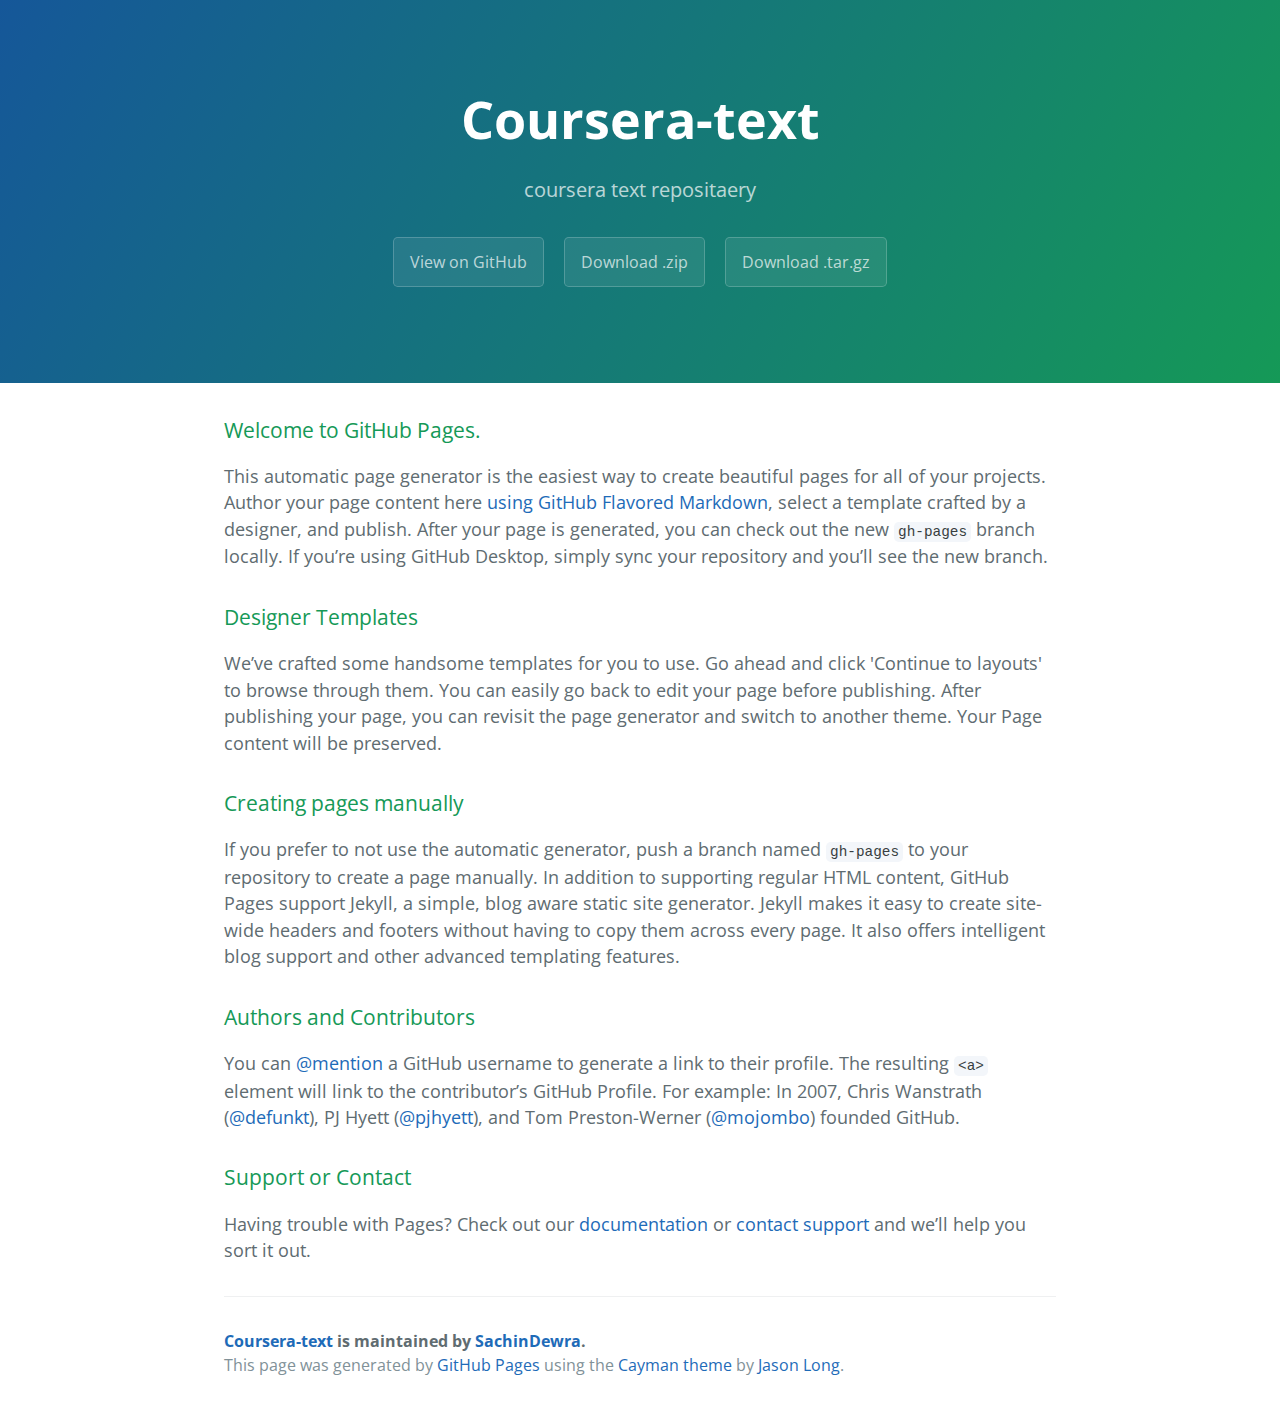
<file: index.html>
<!DOCTYPE html>
<html lang="en-us">
  <head>
    <meta charset="UTF-8">
    <title>Coursera-text by SachinDewra</title>
    <meta name="viewport" content="width=device-width, initial-scale=1">
    <link rel="stylesheet" type="text/css" href="stylesheets/normalize.css" media="screen">
    <link href='https://fonts.googleapis.com/css?family=Open+Sans:400,700' rel='stylesheet' type='text/css'>
    <link rel="stylesheet" type="text/css" href="stylesheets/stylesheet.css" media="screen">
    <link rel="stylesheet" type="text/css" href="stylesheets/github-light.css" media="screen">
  </head>
  <body>
    <section class="page-header">
      <h1 class="project-name">Coursera-text</h1>
      <h2 class="project-tagline">coursera text repositaery</h2>
      <a href="https://github.com/SachinDewra/coursera-text" class="btn">View on GitHub</a>
      <a href="https://github.com/SachinDewra/coursera-text/zipball/master" class="btn">Download .zip</a>
      <a href="https://github.com/SachinDewra/coursera-text/tarball/master" class="btn">Download .tar.gz</a>
    </section>

    <section class="main-content">
      <h3>
<a id="welcome-to-github-pages" class="anchor" href="#welcome-to-github-pages" aria-hidden="true"><span aria-hidden="true" class="octicon octicon-link"></span></a>Welcome to GitHub Pages.</h3>

<p>This automatic page generator is the easiest way to create beautiful pages for all of your projects. Author your page content here <a href="https://guides.github.com/features/mastering-markdown/">using GitHub Flavored Markdown</a>, select a template crafted by a designer, and publish. After your page is generated, you can check out the new <code>gh-pages</code> branch locally. If you’re using GitHub Desktop, simply sync your repository and you’ll see the new branch.</p>

<h3>
<a id="designer-templates" class="anchor" href="#designer-templates" aria-hidden="true"><span aria-hidden="true" class="octicon octicon-link"></span></a>Designer Templates</h3>

<p>We’ve crafted some handsome templates for you to use. Go ahead and click 'Continue to layouts' to browse through them. You can easily go back to edit your page before publishing. After publishing your page, you can revisit the page generator and switch to another theme. Your Page content will be preserved.</p>

<h3>
<a id="creating-pages-manually" class="anchor" href="#creating-pages-manually" aria-hidden="true"><span aria-hidden="true" class="octicon octicon-link"></span></a>Creating pages manually</h3>

<p>If you prefer to not use the automatic generator, push a branch named <code>gh-pages</code> to your repository to create a page manually. In addition to supporting regular HTML content, GitHub Pages support Jekyll, a simple, blog aware static site generator. Jekyll makes it easy to create site-wide headers and footers without having to copy them across every page. It also offers intelligent blog support and other advanced templating features.</p>

<h3>
<a id="authors-and-contributors" class="anchor" href="#authors-and-contributors" aria-hidden="true"><span aria-hidden="true" class="octicon octicon-link"></span></a>Authors and Contributors</h3>

<p>You can <a href="https://help.github.com/articles/basic-writing-and-formatting-syntax/#mentioning-users-and-teams" class="user-mention">@mention</a> a GitHub username to generate a link to their profile. The resulting <code>&lt;a&gt;</code> element will link to the contributor’s GitHub Profile. For example: In 2007, Chris Wanstrath (<a href="https://github.com/defunkt" class="user-mention">@defunkt</a>), PJ Hyett (<a href="https://github.com/pjhyett" class="user-mention">@pjhyett</a>), and Tom Preston-Werner (<a href="https://github.com/mojombo" class="user-mention">@mojombo</a>) founded GitHub.</p>

<h3>
<a id="support-or-contact" class="anchor" href="#support-or-contact" aria-hidden="true"><span aria-hidden="true" class="octicon octicon-link"></span></a>Support or Contact</h3>

<p>Having trouble with Pages? Check out our <a href="https://help.github.com/pages">documentation</a> or <a href="https://github.com/contact">contact support</a> and we’ll help you sort it out.</p>

      <footer class="site-footer">
        <span class="site-footer-owner"><a href="https://github.com/SachinDewra/coursera-text">Coursera-text</a> is maintained by <a href="https://github.com/SachinDewra">SachinDewra</a>.</span>

        <span class="site-footer-credits">This page was generated by <a href="https://pages.github.com">GitHub Pages</a> using the <a href="https://github.com/jasonlong/cayman-theme">Cayman theme</a> by <a href="https://twitter.com/jasonlong">Jason Long</a>.</span>
      </footer>

    </section>

  
  </body>
</html>
</file>
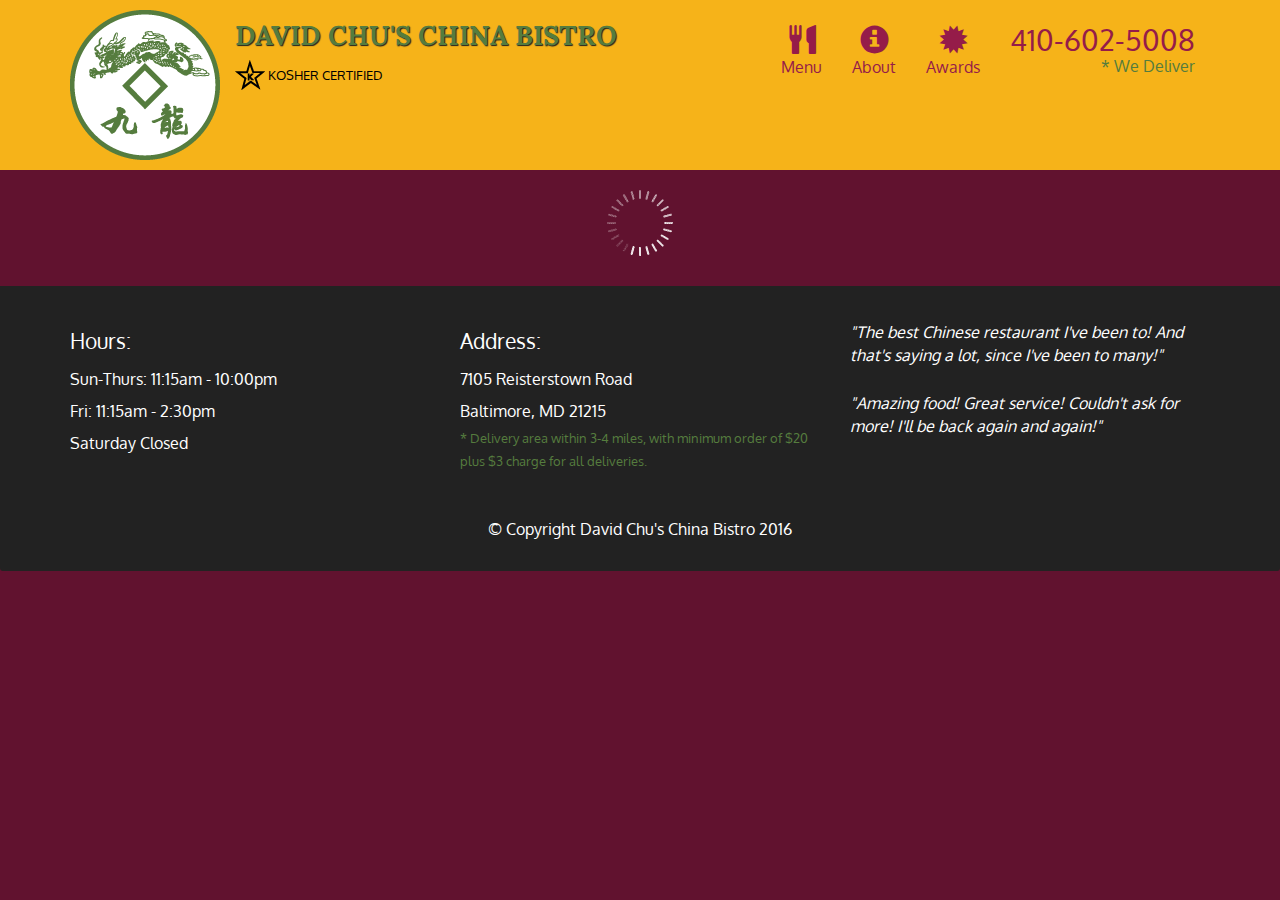
<file: module5/index.html>
<!doctype html>
<html lang="en">
  <head>
    <meta charset="utf-8">
    <meta http-equiv="X-UA-Compatible" content="IE=edge">
    <meta name="viewport" content="width=device-width, initial-scale=1">
    <title>David Chu's China Bistro</title>
    <link rel="stylesheet" href="css/bootstrap.min.css">
    <link rel="stylesheet" href="css/styles.css">
    <link href='https://fonts.googleapis.com/css?family=Oxygen:400,300,700' rel='stylesheet' type='text/css'>
    <link href='https://fonts.googleapis.com/css?family=Lora' rel='stylesheet' type='text/css'>
  </head>
<body>
  <header>
    <nav id="header-nav" class="navbar navbar-default">
      <div class="container">
        <div class="navbar-header">
          <a href="index.html" class="pull-left visible-md visible-lg">
            <div id="logo-img" alt="Logo image"></div>
          </a>

          <div class="navbar-brand">
            <a href="index.html"><h1>David Chu's China Bistro</h1></a>
            <p>
              <img src="images/star-k-logo.png" alt="Kosher certification">
              <span>Kosher Certified</span>
            </p>
          </div>

          <button id="navbarToggle" type="button" class="navbar-toggle collapsed" data-toggle="collapse" data-target="#collapsable-nav" aria-expanded="false">
            <span class="sr-only">Toggle navigation</span>
            <span class="icon-bar"></span>
            <span class="icon-bar"></span>
            <span class="icon-bar"></span>
          </button>
        </div>
        
        <div id="collapsable-nav" class="collapse navbar-collapse">
           <ul id="nav-list" class="nav navbar-nav navbar-right">
            <li id="navHomeButton" class="visible-xs active">
              <a href="index.html">
                <span class="glyphicon glyphicon-home"></span> Home</a>
            </li>
            <li id="navMenuButton">
              <a href="#" onclick="$dc.loadMenuCategories();">
                <span class="glyphicon glyphicon-cutlery"></span><br class="hidden-xs"> Menu</a>
            </li>
            <li>
              <a href="#">
                <span class="glyphicon glyphicon-info-sign"></span><br class="hidden-xs"> About</a>
            </li>
            <li>
              <a href="#">
                <span class="glyphicon glyphicon-certificate"></span><br class="hidden-xs"> Awards</a>
            </li>
            <li id="phone" class="hidden-xs">
              <a href="tel:410-602-5008">
                <span>410-602-5008</span></a><div>* We Deliver</div>
            </li>
          </ul><!-- #nav-list -->
        </div><!-- .collapse .navbar-collapse -->
      </div><!-- .container -->
    </nav><!-- #header-nav -->
  </header>

  <div id="call-btn" class="visible-xs">
    <a class="btn" href="tel:410-602-5008">
    <span class="glyphicon glyphicon-earphone"></span>
    410-602-5008
    </a>
  </div>
  <div id="xs-deliver" class="text-center visible-xs">* We Deliver</div>

  <div id="main-content" class="container"></div>

  <footer class="panel-footer">
    <div class="container">
      <div class="row">
        <section id="hours" class="col-sm-4">
          <span>Hours:</span><br>
          Sun-Thurs: 11:15am - 10:00pm<br>
          Fri: 11:15am - 2:30pm<br>
          Saturday Closed
          <hr class="visible-xs">
        </section>
        <section id="address" class="col-sm-4">
          <span>Address:</span><br>
          7105 Reisterstown Road<br>
          Baltimore, MD 21215
          <p>* Delivery area within 3-4 miles, with minimum order of $20 plus $3 charge for all deliveries.</p>
          <hr class="visible-xs">
        </section>
        <section id="testimonials" class="col-sm-4">
          <p>"The best Chinese restaurant I've been to! And that's saying a lot, since I've been to many!"</p>
          <p>"Amazing food! Great service! Couldn't ask for more! I'll be back again and again!"</p>
        </section>
      </div>
      <div class="text-center">&copy; Copyright David Chu's China Bistro 2016</div>
    </div>
  </footer>

  <!-- jQuery (Bootstrap JS plugins depend on it) -->
  <script src="js/jquery-2.1.4.min.js"></script>
  <script src="js/bootstrap.min.js"></script>
  <script src="js/ajax-utils.js"></script>
  <script src="js/script.js"></script>
</body>
</html>
</file>
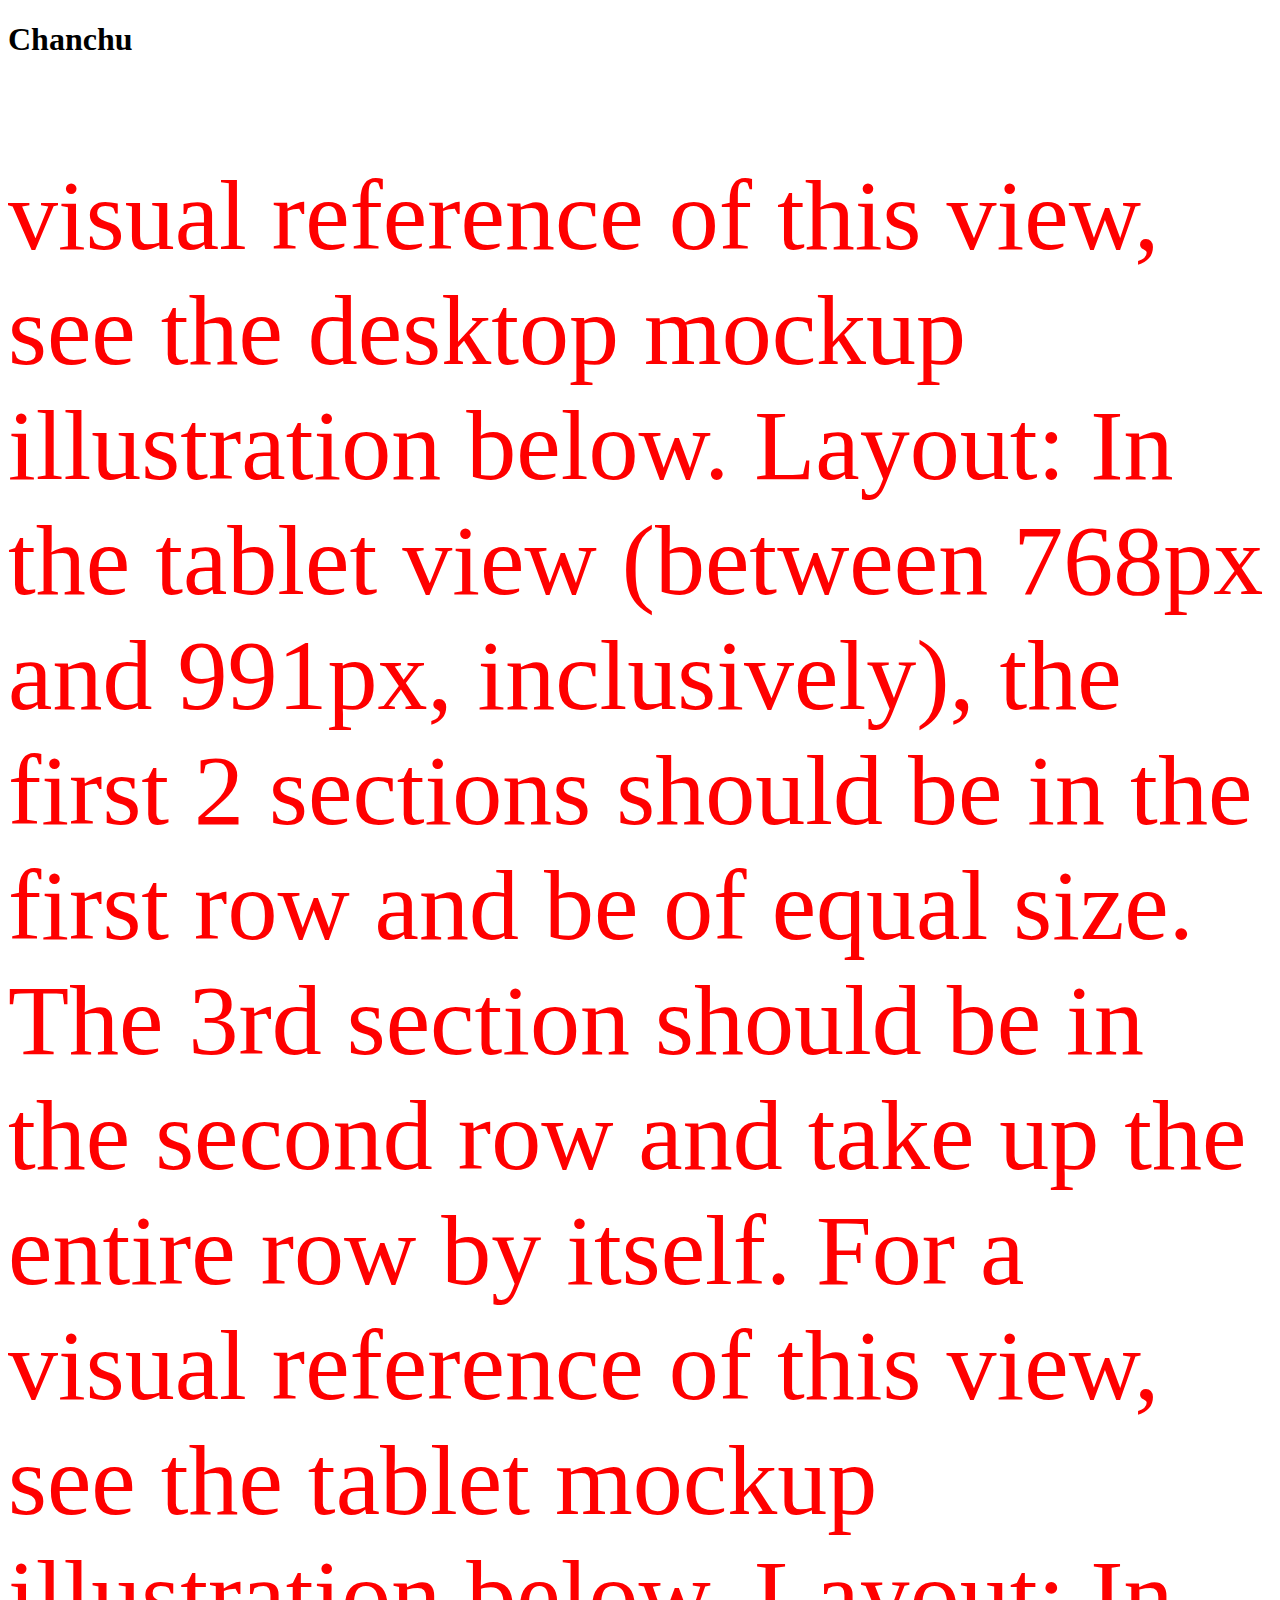
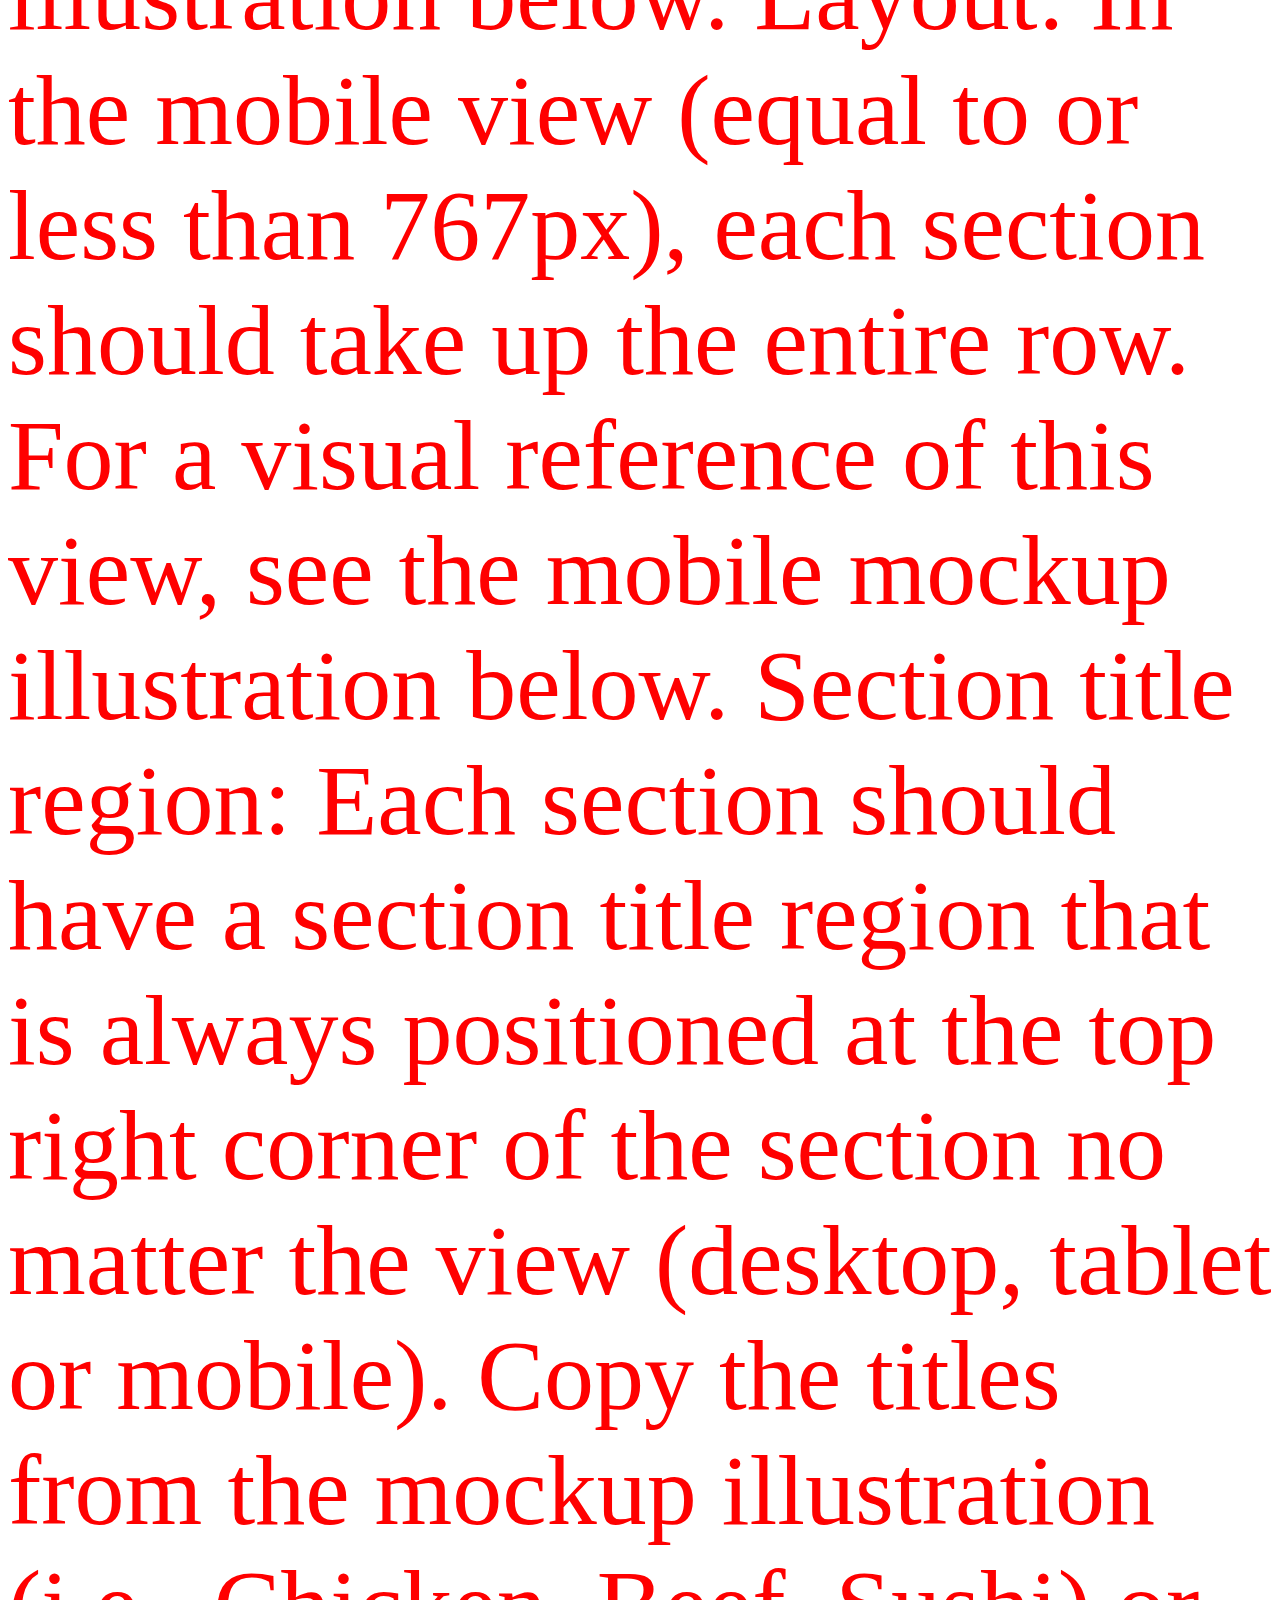
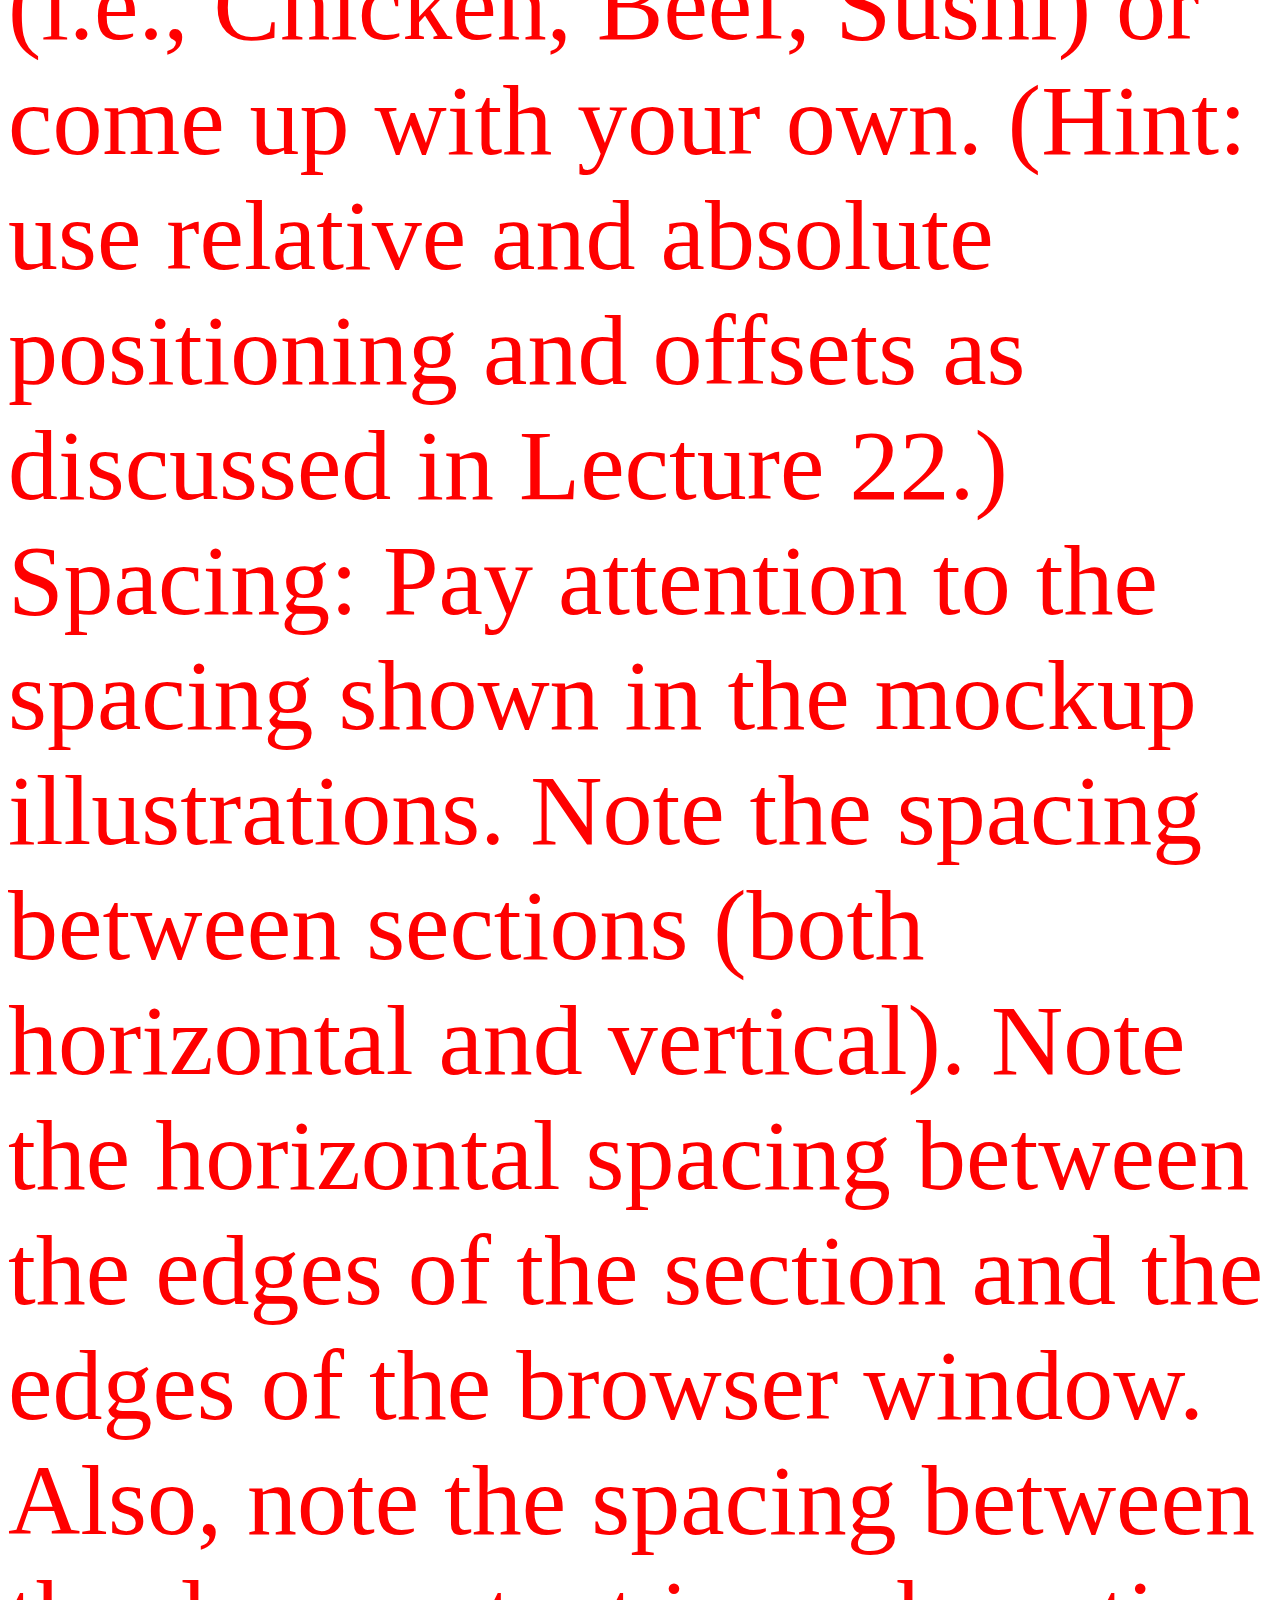
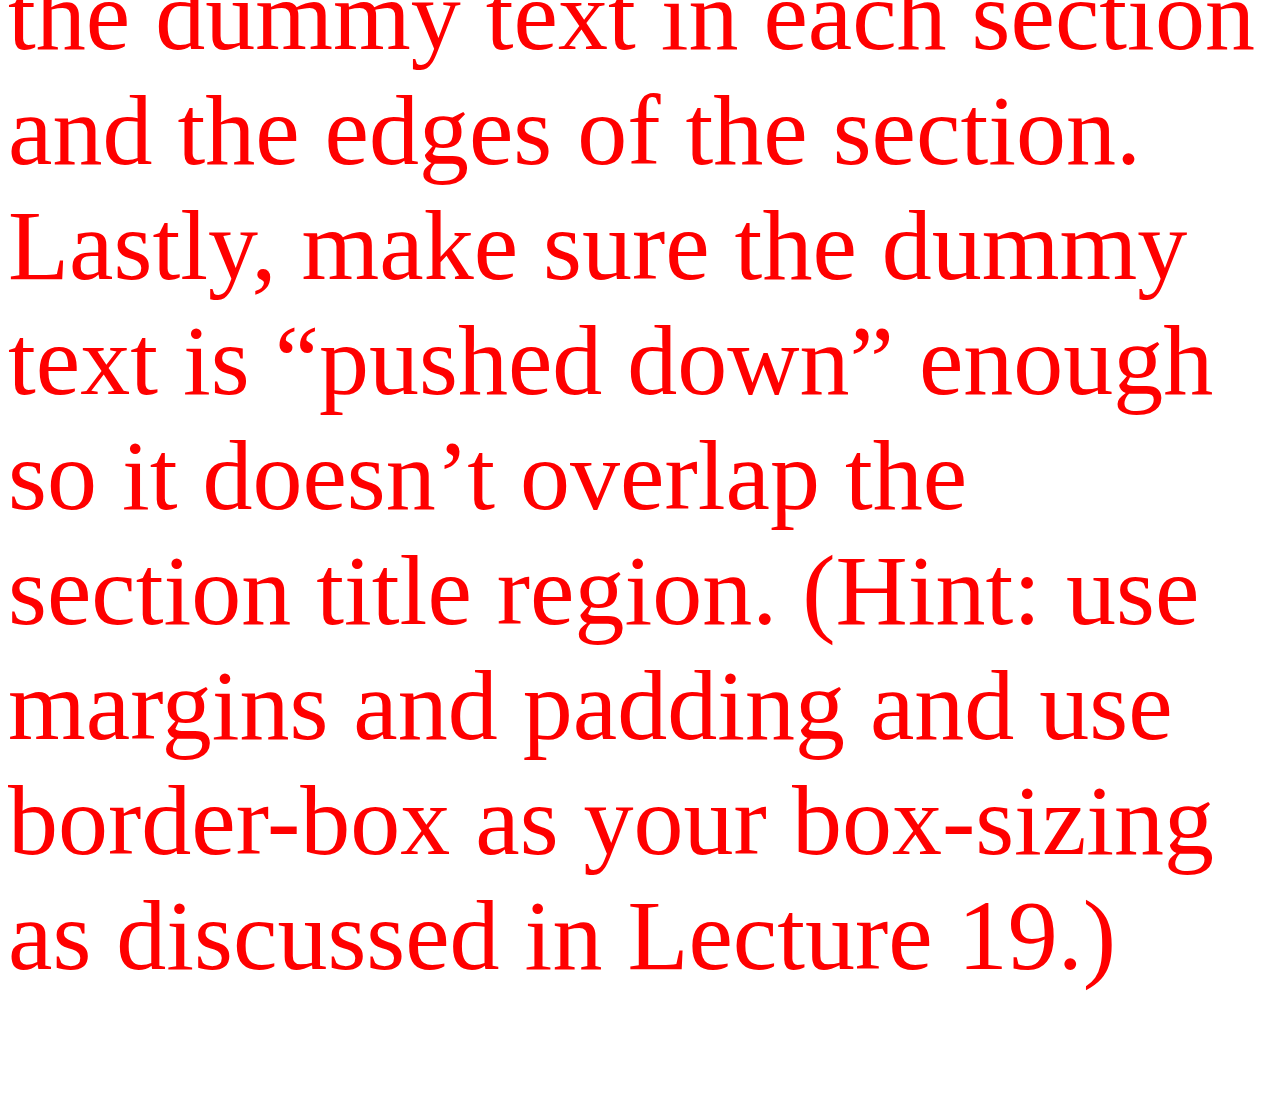
<file: sd/index.html>
<!DOCTYPE html>
<html>
<head>
	<title>Shivani</title>

<style>
	

p{ color: red; font-size: 100px; border: black}

</style>	
</head>
<body>
<h1>Chanchu</h1>
<p>
visual reference of this view, see the desktop mockup illustration below.


Layout: In the tablet view (between 768px and 991px, inclusively), the first 2 sections should be in the first row and be of equal size. The 3rd section should be in the second row and take up the entire row by itself. For a visual reference of this view, see the tablet mockup illustration below.


Layout: In the mobile view (equal to or less than 767px), each section should take up the entire row. For a visual reference of this view, see the mobile mockup illustration below.


Section title region: Each section should have a section title region that is always positioned at the top right corner of the section no matter the view (desktop, tablet or mobile). Copy the titles from the mockup illustration (i.e., Chicken, Beef, Sushi) or come up with your own. (Hint: use relative and absolute positioning and offsets as discussed in Lecture 22.)


Spacing: Pay attention to the spacing shown in the mockup illustrations. Note the spacing between sections (both horizontal and vertical). Note the horizontal spacing between the edges of the section and the edges of the browser window. Also, note the spacing between the dummy text in each section and the edges of the section. Lastly, make sure the dummy text is “pushed down” enough so it doesn’t overlap the section title region. (Hint: use margins and padding and use border-box as your box-sizing as discussed in Lecture 19.)

	



</p>
</body>
</html>
</file>
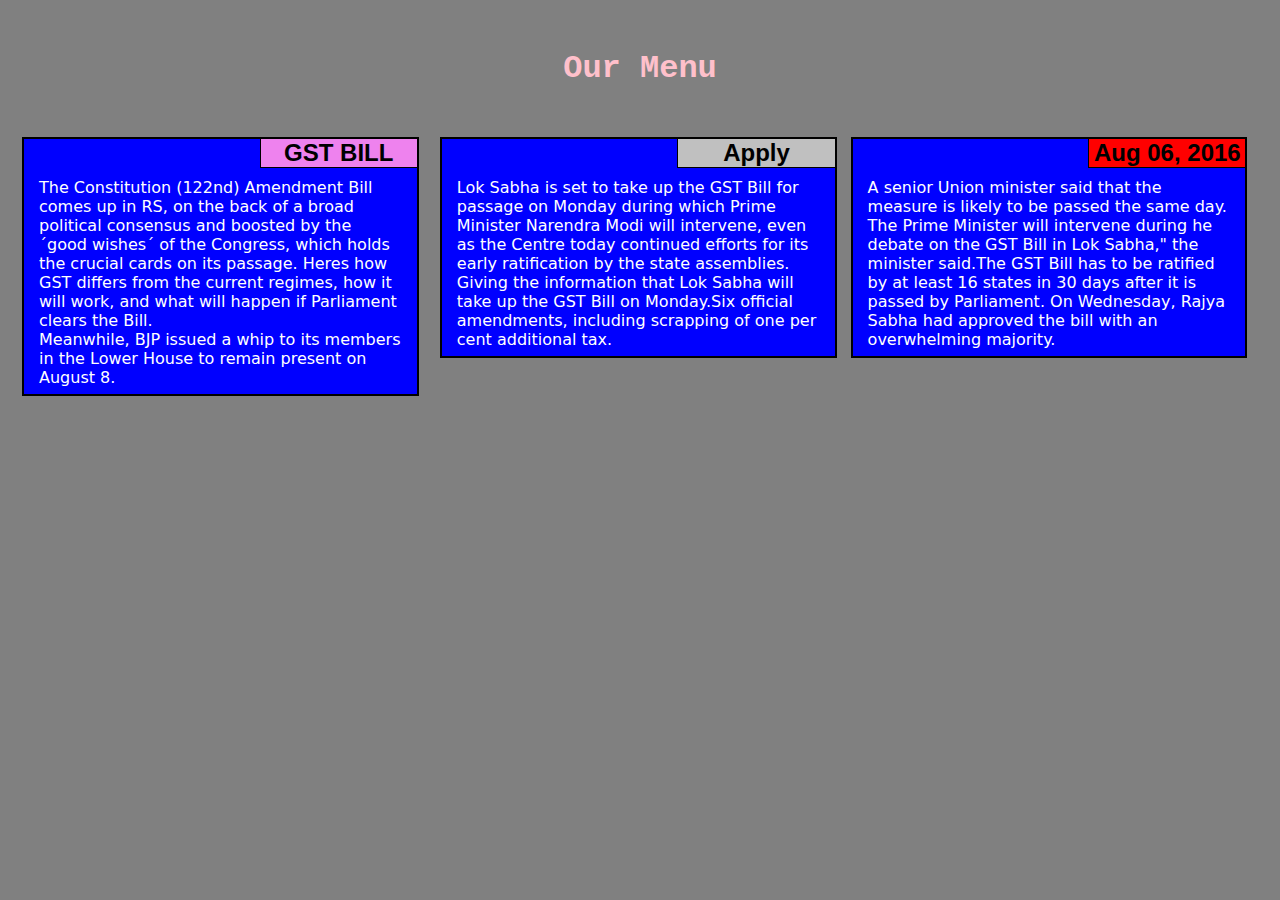
<file: container/css/module2.html>
<!DOCTYPE html>
<html>
<head>
	<title>Assignment 1st</title>

<link rel="stylesheet" type="text/css" href="module2css.css">

</head>
<body>

<h1>Our Menu</h1>

<div class="row">

	<div class="lg-1 tb-1 md-1">	
			<section>
			<h2 class="main" id="h11">GST BILL</h2>
			<p>The Constitution (122nd) Amendment Bill comes up in RS, on the back of a broad political consensus and boosted by the &acute;good wishes&acute; of the Congress, which holds the crucial cards on its passage. Heres how GST differs from the current regimes, how it will work, and what will happen if Parliament clears the Bill.<br>Meanwhile, BJP issued a whip to its members in the Lower House to remain present on August 8.</p>
			</section>
	</div>

	<div class="lg-2 tb-1 md-1">
			<section>
			<h2 class="main" id="h12">Apply </h2>
			<p>Lok Sabha is set to take up the GST Bill for passage on Monday during which Prime Minister Narendra Modi will intervene, even as the Centre today continued efforts for its early ratification by the state assemblies.
			Giving the information that Lok Sabha will take up the GST Bill on Monday.Six official amendments, including scrapping of one per cent additional tax.</p>

			</section>
	</div>

	<div class="lg-3 tb-2 md-1">
			
			<section>
			<h2 class="main" id="h13">Aug 06, 2016</h2>
			<p>A senior Union minister said that the measure is likely to be passed the same day.<br>The Prime Minister will intervene during he debate on the GST Bill in Lok Sabha," the minister said.The GST Bill has to be ratified by at least 16 states in 30 days after it is passed by Parliament. On Wednesday, Rajya Sabha had approved the bill with an overwhelming majority.</p>
			</section>
	</div>

</div>


</body>
</html>
</file>
<file: stylesheets/stylesheet.css>
* {
  box-sizing: border-box; }

body {
  padding: 0;
  margin: 0;
  font-family: "Open Sans", "Helvetica Neue", Helvetica, Arial, sans-serif;
  font-size: 16px;
  line-height: 1.5;
  color: #606c71; }

a {
  color: #1e6bb8;
  text-decoration: none; }
  a:hover {
    text-decoration: underline; }

.btn {
  display: inline-block;
  margin-bottom: 1rem;
  color: rgba(255, 255, 255, 0.7);
  background-color: rgba(255, 255, 255, 0.08);
  border-color: rgba(255, 255, 255, 0.2);
  border-style: solid;
  border-width: 1px;
  border-radius: 0.3rem;
  transition: color 0.2s, background-color 0.2s, border-color 0.2s; }
  .btn + .btn {
    margin-left: 1rem; }

.btn:hover {
  color: rgba(255, 255, 255, 0.8);
  text-decoration: none;
  background-color: rgba(255, 255, 255, 0.2);
  border-color: rgba(255, 255, 255, 0.3); }

@media screen and (min-width: 64em) {
  .btn {
    padding: 0.75rem 1rem; } }

@media screen and (min-width: 42em) and (max-width: 64em) {
  .btn {
    padding: 0.6rem 0.9rem;
    font-size: 0.9rem; } }

@media screen and (max-width: 42em) {
  .btn {
    display: block;
    width: 100%;
    padding: 0.75rem;
    font-size: 0.9rem; }
    .btn + .btn {
      margin-top: 1rem;
      margin-left: 0; } }

.page-header {
  color: #fff;
  text-align: center;
  background-color: #159957;
  background-image: linear-gradient(120deg, #155799, #159957); }

@media screen and (min-width: 64em) {
  .page-header {
    padding: 5rem 6rem; } }

@media screen and (min-width: 42em) and (max-width: 64em) {
  .page-header {
    padding: 3rem 4rem; } }

@media screen and (max-width: 42em) {
  .page-header {
    padding: 2rem 1rem; } }

.project-name {
  margin-top: 0;
  margin-bottom: 0.1rem; }

@media screen and (min-width: 64em) {
  .project-name {
    font-size: 3.25rem; } }

@media screen and (min-width: 42em) and (max-width: 64em) {
  .project-name {
    font-size: 2.25rem; } }

@media screen and (max-width: 42em) {
  .project-name {
    font-size: 1.75rem; } }

.project-tagline {
  margin-bottom: 2rem;
  font-weight: normal;
  opacity: 0.7; }

@media screen and (min-width: 64em) {
  .project-tagline {
    font-size: 1.25rem; } }

@media screen and (min-width: 42em) and (max-width: 64em) {
  .project-tagline {
    font-size: 1.15rem; } }

@media screen and (max-width: 42em) {
  .project-tagline {
    font-size: 1rem; } }

.main-content :first-child {
  margin-top: 0; }
.main-content img {
  max-width: 100%; }
.main-content h1, .main-content h2, .main-content h3, .main-content h4, .main-content h5, .main-content h6 {
  margin-top: 2rem;
  margin-bottom: 1rem;
  font-weight: normal;
  color: #159957; }
.main-content p {
  margin-bottom: 1em; }
.main-content code {
  padding: 2px 4px;
  font-family: Consolas, "Liberation Mono", Menlo, Courier, monospace;
  font-size: 0.9rem;
  color: #383e41;
  background-color: #f3f6fa;
  border-radius: 0.3rem; }
.main-content pre {
  padding: 0.8rem;
  margin-top: 0;
  margin-bottom: 1rem;
  font: 1rem Consolas, "Liberation Mono", Menlo, Courier, monospace;
  color: #567482;
  word-wrap: normal;
  background-color: #f3f6fa;
  border: solid 1px #dce6f0;
  border-radius: 0.3rem; }
  .main-content pre > code {
    padding: 0;
    margin: 0;
    font-size: 0.9rem;
    color: #567482;
    word-break: normal;
    white-space: pre;
    background: transparent;
    border: 0; }
.main-content .highlight {
  margin-bottom: 1rem; }
  .main-content .highlight pre {
    margin-bottom: 0;
    word-break: normal; }
.main-content .highlight pre, .main-content pre {
  padding: 0.8rem;
  overflow: auto;
  font-size: 0.9rem;
  line-height: 1.45;
  border-radius: 0.3rem; }
.main-content pre code, .main-content pre tt {
  display: inline;
  max-width: initial;
  padding: 0;
  margin: 0;
  overflow: initial;
  line-height: inherit;
  word-wrap: normal;
  background-color: transparent;
  border: 0; }
  .main-content pre code:before, .main-content pre code:after, .main-content pre tt:before, .main-content pre tt:after {
    content: normal; }
.main-content ul, .main-content ol {
  margin-top: 0; }
.main-content blockquote {
  padding: 0 1rem;
  margin-left: 0;
  color: #819198;
  border-left: 0.3rem solid #dce6f0; }
  .main-content blockquote > :first-child {
    margin-top: 0; }
  .main-content blockquote > :last-child {
    margin-bottom: 0; }
.main-content table {
  display: block;
  width: 100%;
  overflow: auto;
  word-break: normal;
  word-break: keep-all; }
  .main-content table th {
    font-weight: bold; }
  .main-content table th, .main-content table td {
    padding: 0.5rem 1rem;
    border: 1px solid #e9ebec; }
.main-content dl {
  padding: 0; }
  .main-content dl dt {
    padding: 0;
    margin-top: 1rem;
    font-size: 1rem;
    font-weight: bold; }
  .main-content dl dd {
    padding: 0;
    margin-bottom: 1rem; }
.main-content hr {
  height: 2px;
  padding: 0;
  margin: 1rem 0;
  background-color: #eff0f1;
  border: 0; }

@media screen and (min-width: 64em) {
  .main-content {
    max-width: 64rem;
    padding: 2rem 6rem;
    margin: 0 auto;
    font-size: 1.1rem; } }

@media screen and (min-width: 42em) and (max-width: 64em) {
  .main-content {
    padding: 2rem 4rem;
    font-size: 1.1rem; } }

@media screen and (max-width: 42em) {
  .main-content {
    padding: 2rem 1rem;
    font-size: 1rem; } }

.site-footer {
  padding-top: 2rem;
  margin-top: 2rem;
  border-top: solid 1px #eff0f1; }

.site-footer-owner {
  display: block;
  font-weight: bold; }

.site-footer-credits {
  color: #819198; }

@media screen and (min-width: 64em) {
  .site-footer {
    font-size: 1rem; } }

@media screen and (min-width: 42em) and (max-width: 64em) {
  .site-footer {
    font-size: 1rem; } }

@media screen and (max-width: 42em) {
  .site-footer {
    font-size: 0.9rem; } }
</file>
<file: stylesheets/github-light.css>
/*
The MIT License (MIT)

Copyright (c) 2016 GitHub, Inc.

Permission is hereby granted, free of charge, to any person obtaining a copy
of this software and associated documentation files (the "Software"), to deal
in the Software without restriction, including without limitation the rights
to use, copy, modify, merge, publish, distribute, sublicense, and/or sell
copies of the Software, and to permit persons to whom the Software is
furnished to do so, subject to the following conditions:

The above copyright notice and this permission notice shall be included in all
copies or substantial portions of the Software.

THE SOFTWARE IS PROVIDED "AS IS", WITHOUT WARRANTY OF ANY KIND, EXPRESS OR
IMPLIED, INCLUDING BUT NOT LIMITED TO THE WARRANTIES OF MERCHANTABILITY,
FITNESS FOR A PARTICULAR PURPOSE AND NONINFRINGEMENT. IN NO EVENT SHALL THE
AUTHORS OR COPYRIGHT HOLDERS BE LIABLE FOR ANY CLAIM, DAMAGES OR OTHER
LIABILITY, WHETHER IN AN ACTION OF CONTRACT, TORT OR OTHERWISE, ARISING FROM,
OUT OF OR IN CONNECTION WITH THE SOFTWARE OR THE USE OR OTHER DEALINGS IN THE
SOFTWARE.

*/

.pl-c /* comment */ {
  color: #969896;
}

.pl-c1 /* constant, variable.other.constant, support, meta.property-name, support.constant, support.variable, meta.module-reference, markup.raw, meta.diff.header */,
.pl-s .pl-v /* string variable */ {
  color: #0086b3;
}

.pl-e /* entity */,
.pl-en /* entity.name */ {
  color: #795da3;
}

.pl-smi /* variable.parameter.function, storage.modifier.package, storage.modifier.import, storage.type.java, variable.other */,
.pl-s .pl-s1 /* string source */ {
  color: #333;
}

.pl-ent /* entity.name.tag */ {
  color: #63a35c;
}

.pl-k /* keyword, storage, storage.type */ {
  color: #a71d5d;
}

.pl-s /* string */,
.pl-pds /* punctuation.definition.string, string.regexp.character-class */,
.pl-s .pl-pse .pl-s1 /* string punctuation.section.embedded source */,
.pl-sr /* string.regexp */,
.pl-sr .pl-cce /* string.regexp constant.character.escape */,
.pl-sr .pl-sre /* string.regexp source.ruby.embedded */,
.pl-sr .pl-sra /* string.regexp string.regexp.arbitrary-repitition */ {
  color: #183691;
}

.pl-v /* variable */ {
  color: #ed6a43;
}

.pl-id /* invalid.deprecated */ {
  color: #b52a1d;
}

.pl-ii /* invalid.illegal */ {
  color: #f8f8f8;
  background-color: #b52a1d;
}

.pl-sr .pl-cce /* string.regexp constant.character.escape */ {
  font-weight: bold;
  color: #63a35c;
}

.pl-ml /* markup.list */ {
  color: #693a17;
}

.pl-mh /* markup.heading */,
.pl-mh .pl-en /* markup.heading entity.name */,
.pl-ms /* meta.separator */ {
  font-weight: bold;
  color: #1d3e81;
}

.pl-mq /* markup.quote */ {
  color: #008080;
}

.pl-mi /* markup.italic */ {
  font-style: italic;
  color: #333;
}

.pl-mb /* markup.bold */ {
  font-weight: bold;
  color: #333;
}

.pl-md /* markup.deleted, meta.diff.header.from-file */ {
  color: #bd2c00;
  background-color: #ffecec;
}

.pl-mi1 /* markup.inserted, meta.diff.header.to-file */ {
  color: #55a532;
  background-color: #eaffea;
}

.pl-mdr /* meta.diff.range */ {
  font-weight: bold;
  color: #795da3;
}

.pl-mo /* meta.output */ {
  color: #1d3e81;
}
</file>
<file: module5/css/styles.css>
body {
  font-size: 16px;
  color: #fff;
  background-color: #61122f;
  font-family: 'Oxygen', sans-serif;
}

/** HEADER **/
#header-nav {
  background-color: #f6b319;
  border-radius: 0;
  border: 0;
}

#logo-img {
  background: url('../images/restaurant-logo_large.png') no-repeat;
  width: 150px;
  height: 150px;
  margin: 10px 15px 10px 0;
}

.navbar-brand {
  padding-top: 25px;
}
.navbar-brand h1 { /* Restaurant name */
  font-family: 'Lora', serif;
  color: #557c3e;
  font-size: 1.5em;
  text-transform: uppercase;
  font-weight: bold;
  text-shadow: 1px 1px 1px #222;
  margin-top: 0;
  margin-bottom: 0;
  line-height: .75;
}
.navbar-brand a:hover, .navbar-brand a:focus {
  text-decoration: none;
}
.navbar-brand p { /* Kosher cert */
  color: #000;
  text-transform: uppercase;
  font-size: .7em;
  margin-top: 15px;
}
.navbar-brand p span { /* Star-K */
  vertical-align: middle;
}

#nav-list {
  margin-top: 10px;
}
#nav-list a {
  color: #951C49;
  text-align: center;
}
#nav-list a:hover {
  background: #E7E7E7;
}
#nav-list a span {
  font-size: 1.8em;
}

#phone {
  margin-top: 5px;
}
#phone a { /* Phone number */
  text-align: right;
  padding-bottom: 0;
}
#phone div { /* We Deliver */
  color: #557c3e;
  text-align: right;
  padding-right: 15px;
}

.navbar-header button.navbar-toggle, .navbar-header .icon-bar {
  border: 1px solid #61122f;
}
.navbar-header button.navbar-toggle {
  clear: both;
  margin-top: -30px;
}
/* END HEADER */

/* FOOTER */
.panel-footer {
  margin-top: 30px;
  padding-top: 35px;
  padding-bottom: 30px;
  background-color: #222;
  border-top: 0;
}
.panel-footer div.row {
  margin-bottom: 35px;
}
#hours, #address {
  line-height: 2;
}
#hours > span, #address > span {
  font-size: 1.3em;
}
#address p {
  color: #557c3e;
  font-size: .8em;
  line-height: 1.8;
}
#testimonials {
  font-style: italic;
}
#testimonials p:nth-child(2) {
  margin-top: 25px;
}
/* END FOOTER */



/* HOME PAGE */
.container .jumbotron {
  box-shadow: 0 0 50px #3F0C1F;
  border: 2px solid #3F0C1F;
}

#menu-tile, #specials-tile, #map-tile {
  height: 250px;
  width: 100%;
  margin-bottom: 15px;
  position: relative;
  border: 2px solid #3F0C1F;
  overflow: hidden;
}
#menu-tile:hover, #specials-tile:hover, #map-tile:hover {
  box-shadow: 0 1px 5px 1px #cccccc;
}
#menu-tile {
  background: url('../images/menu-tile.jpg') no-repeat;
  background-position: center;
}
#specials-tile {
  background: url('../images/specials-tile.jpg') no-repeat;
  background-position: center;
}
#menu-tile span, #specials-tile span, #map-tile span {
  position: absolute;
  bottom: 0;
  right: 0;
  width: 100%;
  text-align: center;
  font-size: 1.6em;
  text-transform: uppercase;
  background-color: #000;
  color: #fff;
  opacity: .8;
}
/* END HOME PAGE */

/* MENU CATEGORIES PAGE */
.category-tile { 
  position: relative;
  border: 2px solid #3F0C1F;
  overflow: hidden;
  width: 200px;
  height: 200px;
  margin: 0 auto 15px;
}
.category-tile span {
  position: absolute;
  bottom: 0;
  right: 0;
  width: 100%;
  text-align: center;
  font-size: 1.2em;
  text-transform: uppercase;
  background-color: #000;
  color: #fff;
  opacity: .8;
}
.category-tile:hover {
  box-shadow: 0 1px 5px 1px #cccccc;
}

#menu-categories-title + div {
  margin-bottom: 50px;
}
/* END MENU CATEGORIES PAGE */

/* SINGLE CATEGORY PAGE */
.menu-item-tile {
  margin-bottom: 25px;
}
.menu-item-tile hr {
  width: 80%;
}
.menu-item-tile .menu-item-price {
  font-size: 1.1em;
  text-align: right;
  margin-top: -15px;
  margin-right: -15px;
}
.menu-item-tile .menu-item-price span {
  font-size: .6em;
}
.menu-item-photo {
  position: relative;
  border: 2px solid #3F0C1F; 
  overflow: hidden;
  padding: 0;
  margin-right: -15px;
  margin-left: auto;
  margin-bottom: 20px;
  max-width: 250px;
}
.menu-item-photo div {
  position: absolute;
  bottom: 0;
  right: 0;
  width: 80px;
  background-color: #557c3e;
  text-align: center;
}
.menu-item-description {
  padding-right: 30px;
}
h3.menu-item-title {
  margin: 0 0 10px;
}
.menu-item-details {
  font-size: .9em;
  font-style: italic;
}
/* END SINGLE CATEGORY PAGE */


/********** Large devices only **********/
@media (min-width: 1200px) {
  .container .jumbotron {
    background: url('../images/jumbotron_1200.jpg') no-repeat;
    height: 675px;
  }
}

/********** Medium devices only **********/
@media (min-width: 992px) and (max-width: 1199px) {
  /* Header */
  #logo-img {
    background: url('../images/restaurant-logo_medium.png') no-repeat;
    width: 100px;
    height: 100px;
    margin: 5px 5px 5px 0;
  }
  /* End Header */

  /* Home Page */
  .container .jumbotron {
    background: url('../images/jumbotron_992.jpg') no-repeat;
    height: 558px;
  }
  /* End Home Page */
}

/********** Small devices only **********/
@media (min-width: 768px) and (max-width: 991px) {
  /* Home Page */
  .container .jumbotron {
    background: url('../images/jumbotron_768.jpg') no-repeat;
    height: 432px;
  }
  /* End Home Page */
}

/********** Extra small devices only **********/
@media (max-width: 767px) {
  /* Header */
  .navbar-brand {
    padding-top: 10px;
    height: 80px;
  }
  .navbar-brand h1 { /* Restaurant name */
    padding-top: 10px;
    font-size: 5vw; /* 1vw = 1% of viewport width */
  }
  .navbar-brand p { /* Kosher cert */
    font-size: .6em;
    margin-top: 12px;
  }
  .navbar-brand p img { /* Star-K */
    height: 20px;
  }

  #collapsable-nav a { /* Collapsed nav menu text */
    font-size: 1.2em;
  }
  #collapsable-nav a span { /* Collapsed nav menu glyph */
    font-size: 1em;
    margin-right: 5px;
  }

  #call-btn > a {
    font-size: 1.5em;
    display: block;
    margin: 0 20px;
    padding: 10px;
    border: 2px solid #fff;
    background-color: #f6b319;
    color: #951c49;
  }
  #xs-deliver {
    margin-top: 5px;
    font-size: .7em;
    letter-spacing: .1em;
    text-transform: uppercase;
  }
  /* End Header */

  /* Footer */
  .panel-footer section {
    margin-bottom: 30px;
    text-align: center;
  }
  .panel-footer section:nth-child(3) {
    margin-bottom: 0; /* margin already exists on the whole row */
  }
  .panel-footer section hr {
    width: 50%;
  }
  /* End Footer */

  /* Home Page */
  .container .jumbotron {
    margin-top: 30px;
    padding: 0;
  }
  #menu-tile, #specials-tile {
    width: 360px;
    margin: 0 auto 15px;
  }

  .menu-item-photo {
    margin-right: auto;
  }
  .menu-item-tile .menu-item-price {
    text-align: center;
  }
  .menu-item-description {
    text-align: center;;
  }
}


/********** Super extra small devices Only :-) (e.g., iPhone 4) **********/
@media (max-width: 479px) {
  /* Header */
  .navbar-brand h1 { /* Restaurant name */
    padding-top: 5px;
    font-size: 6vw;
  }
  /* End Header */
  
  /* Home page */
  #menu-tile, #specials-tile {
    width: 280px;
    margin: 0 auto 15px;
  }

  .col-xxs-12 {
    position: relative;
    min-height: 1px;
    padding-right: 15px;
    padding-left: 15px;
    float: left;
    width: 100%;
  }
}
</file>
<file: container/css/module2css.css>
*{
		 box-sizing: border-box;
		 margin: 0;
		 padding: 0;

	 }

body {

	background-color: gray;
}	 

h1{
	margin:50px 0px 50px 0px;
	color: pink;
	font-family: Consolas, 'Andale Mono', 'Lucida Console', 'Lucida Sans Typewriter', Monaco, 'Courier New', monospace;
	text-align: center;
}

p {
	font-family: Segoe, 'Segoe UI', 'DejaVu Sans', 'Trebuchet MS', Verdana, sans-serif;
	padding: 39px 15px 7px 15px;

}

.main {

	text-align: center;
	position: relative;
	border: 1px solid black;
	float: right;
	margin: 0px;
	width: 40%;
	border-top: none;
	border-right: none;
	color: black;


}


#h11
	{

	
	background-color: violet;
	

}

#h12
	{

	
	background-color: silver;

}


#h13
	{

	
	background-color: red;

}



.row{

	
	width: 100%;
			

	}


section {

	font-family: helvetica;
	color: white;
	border: 1px solid black;


}


/* for desktop */
@media (min-width: 992px) {

 .lg-1, .lg-2, .lg-3 {
 		float: left;
		border: 1px solid black;
		width: 31%;
		background-color: blue;
}

	.lg-1 {

		margin: 0px 11px 0px 22px;
	}

	.lg-2 {

		margin: 0px 13px 0px 10px;
	}

	.lg-3 {

		margin: 0px 10px 0px 1px;
	}

}


@media (min-width: 767px) and (max-width: 991px) {

		.tb-1, .tb-2{
 		position: relative;
		float: left;
		border: 1px solid black;
		background-color: blue;
}

	.tb-1 {

		width:47%; 
		margin: 0px 5px 22px 17px;
		
	}

	

	.tb-2 {
			width: 96%;
		margin-left: 19px;

	}


	


}

@media only screen
and (min-device-width : 200px)
and (max-device-width : 766px) {

	.md-1 {

		background-color: blue;
		margin-top: 30px;
		float: left;
		border: 1px solid black;
		width: 100%;
		
	}


}
</file>
